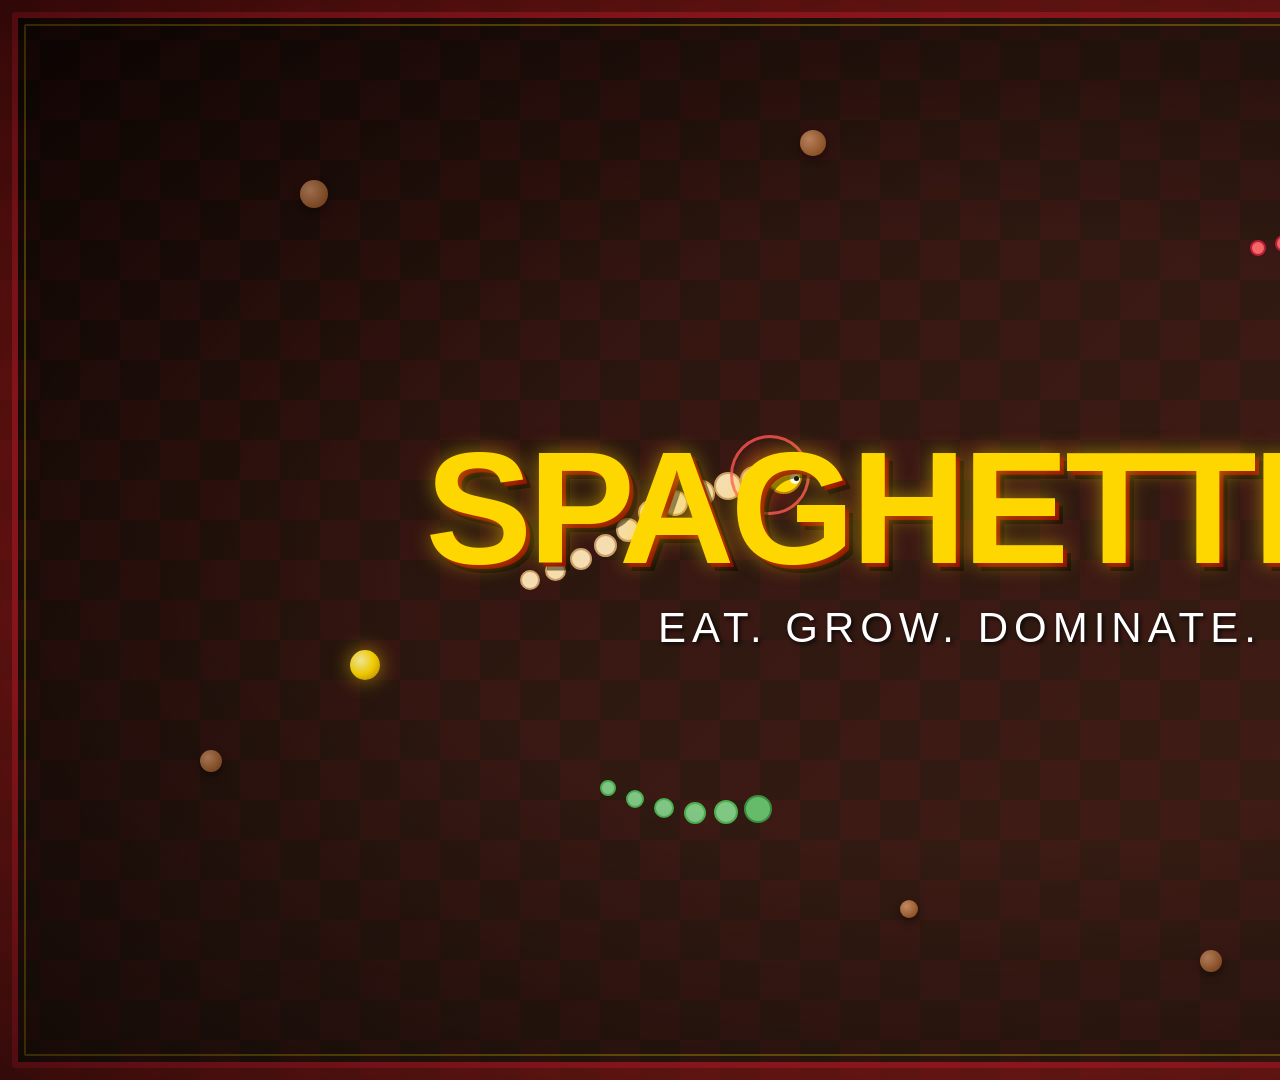
<file: covers/cover-landscape.html>
<!DOCTYPE html>
<html>
<head>
<meta charset="UTF-8">
<title>Cover Landscape 1920x1080</title>
<style>
* { margin: 0; padding: 0; box-sizing: border-box; }
body { overflow: hidden; }
.cover {
  width: 1920px;
  height: 1080px;
  background: linear-gradient(135deg, #1a0a05 0%, #2d1810 40%, #3d2015 100%);
  position: relative;
  overflow: hidden;
  font-family: 'Arial Black', sans-serif;
}

/* Checkerboard background */
.checkerboard {
  position: absolute;
  inset: 0;
  opacity: 0.08;
  background-image:
    linear-gradient(45deg, #c41e3a 25%, transparent 25%),
    linear-gradient(-45deg, #c41e3a 25%, transparent 25%),
    linear-gradient(45deg, transparent 75%, #c41e3a 75%),
    linear-gradient(-45deg, transparent 75%, #c41e3a 75%);
  background-size: 80px 80px;
  background-position: 0 0, 0 40px, 40px -40px, -40px 0;
}

/* Border */
.border {
  position: absolute;
  inset: 12px;
  border: 6px solid #c41e3a;
  border-radius: 4px;
  opacity: 0.7;
}
.border-inner {
  position: absolute;
  inset: 24px;
  border: 2px solid #ffd700;
  border-radius: 2px;
  opacity: 0.4;
}

/* Decorative meatballs */
.meatball {
  position: absolute;
  border-radius: 50%;
  background: radial-gradient(circle at 35% 35%, #d4956a, #8b4513);
  box-shadow: 0 4px 8px rgba(0,0,0,0.4);
}
.meatball.golden {
  background: radial-gradient(circle at 35% 35%, #fff4a3, #ffd700, #b8860b);
  box-shadow: 0 0 20px rgba(255, 215, 0, 0.6);
}
.meatball.chili {
  background: radial-gradient(circle at 35% 35%, #ff6b6b, #c41e3a, #8b0000);
  box-shadow: 0 0 15px rgba(196, 30, 58, 0.5);
}

/* Spaghetti snake */
.snake {
  position: absolute;
}
.segment {
  position: absolute;
  border-radius: 50%;
  background: #f5deb3;
  border: 2px solid #c99e6b;
}
.head {
  background: #ffd700;
  border-color: #b8860b;
  z-index: 10;
}
.eye {
  position: absolute;
  width: 10px;
  height: 10px;
  background: white;
  border-radius: 50%;
  z-index: 11;
}
.pupil {
  position: absolute;
  width: 5px;
  height: 5px;
  background: #000;
  border-radius: 50%;
  z-index: 12;
}

/* Bot snake (red) */
.bot-segment {
  position: absolute;
  border-radius: 50%;
  background: #ff6b6b;
  border: 2px solid #c41e3a;
}
.bot-head {
  background: #ff4444;
  border-color: #8b0000;
  z-index: 8;
}

/* Bot snake (green) */
.bot2-segment {
  position: absolute;
  border-radius: 50%;
  background: #81c784;
  border: 2px solid #4caf50;
}
.bot2-head {
  background: #66bb6a;
  border-color: #388e3c;
  z-index: 8;
}

/* Bot snake (purple) */
.bot3-segment {
  position: absolute;
  border-radius: 50%;
  background: #ce93d8;
  border: 2px solid #9c27b0;
}
.bot3-head {
  background: #ba68c8;
  border-color: #7b1fa2;
  z-index: 8;
}

/* Rampage aura */
.rampage-aura {
  position: absolute;
  width: 80px;
  height: 80px;
  border-radius: 50%;
  background: radial-gradient(circle, rgba(255,34,34,0.4) 0%, transparent 70%);
  border: 3px solid rgba(255,85,85,0.8);
  animation: pulse 0.6s ease-in-out infinite alternate;
  z-index: 5;
}
@keyframes pulse {
  from { transform: scale(0.9); opacity: 0.6; }
  to { transform: scale(1.2); opacity: 1; }
}

/* Title */
.title {
  position: absolute;
  top: 50%;
  left: 50%;
  transform: translate(-50%, -50%);
  text-align: center;
  z-index: 100;
}
.title h1 {
  font-size: 160px;
  color: #ffd700;
  text-shadow:
    0 0 20px rgba(255, 215, 0, 0.5),
    4px 4px 0 #8b0000,
    8px 8px 0 rgba(0,0,0,0.5);
  letter-spacing: -4px;
  line-height: 1;
}
.title .subtitle {
  font-size: 42px;
  color: #ffffff;
  text-shadow: 2px 2px 4px rgba(0,0,0,0.8);
  margin-top: 16px;
  letter-spacing: 6px;
}

/* Vignette */
.vignette {
  position: absolute;
  inset: 0;
  background: radial-gradient(ellipse at center, transparent 40%, rgba(0,0,0,0.6) 100%);
  z-index: 50;
  pointer-events: none;
}

/* Rampage flash border */
.rampage-border {
  position: absolute;
  inset: 0;
  border: 18px solid rgba(255, 34, 34, 0.4);
  z-index: 45;
  animation: borderPulse 1s ease-in-out infinite alternate;
}
@keyframes borderPulse {
  from { border-color: rgba(255, 34, 34, 0.3); }
  to { border-color: rgba(255, 34, 34, 0.6); }
}
</style>
</head>
<body>
<div class="cover">
  <div class="checkerboard"></div>
  <div class="border"></div>
  <div class="border-inner"></div>
  <div class="rampage-border"></div>

  <!-- Meatballs scattered -->
  <div class="meatball" style="width:28px;height:28px;top:180px;left:300px"></div>
  <div class="meatball" style="width:22px;height:22px;top:750px;left:200px"></div>
  <div class="meatball golden" style="width:32px;height:32px;top:400px;left:1600px"></div>
  <div class="meatball" style="width:24px;height:24px;top:850px;left:1500px"></div>
  <div class="meatball" style="width:20px;height:20px;top:300px;left:1750px"></div>
  <div class="meatball golden" style="width:30px;height:30px;top:650px;left:350px"></div>
  <div class="meatball chili" style="width:26px;height:26px;top:200px;left:1400px"></div>
  <div class="meatball" style="width:18px;height:18px;top:900px;left:900px"></div>
  <div class="meatball" style="width:26px;height:26px;top:130px;left:800px"></div>
  <div class="meatball" style="width:22px;height:22px;top:950px;left:1200px"></div>

  <!-- Player snake (curved, going right) with rampage aura -->
  <div class="rampage-aura" style="top:435px;left:730px"></div>
  <div class="segment" style="width:20px;height:20px;top:570px;left:520px"></div>
  <div class="segment" style="width:21px;height:21px;top:560px;left:545px"></div>
  <div class="segment" style="width:22px;height:22px;top:548px;left:570px"></div>
  <div class="segment" style="width:23px;height:23px;top:534px;left:594px"></div>
  <div class="segment" style="width:24px;height:24px;top:518px;left:616px"></div>
  <div class="segment" style="width:25px;height:25px;top:500px;left:638px"></div>
  <div class="segment" style="width:26px;height:26px;top:490px;left:662px"></div>
  <div class="segment" style="width:27px;height:27px;top:480px;left:688px"></div>
  <div class="segment" style="width:28px;height:28px;top:472px;left:714px"></div>
  <div class="segment" style="width:28px;height:28px;top:466px;left:740px"></div>
  <div class="segment head" style="width:36px;height:36px;top:458px;left:766px"></div>
  <div class="eye" style="top:462px;left:790px"></div>
  <div class="eye" style="top:474px;left:790px"></div>
  <div class="pupil" style="top:464px;left:794px"></div>
  <div class="pupil" style="top:476px;left:794px"></div>

  <!-- Bot snake red (top right) -->
  <div class="bot-segment" style="width:16px;height:16px;top:240px;left:1250px"></div>
  <div class="bot-segment" style="width:17px;height:17px;top:235px;left:1275px"></div>
  <div class="bot-segment" style="width:18px;height:18px;top:228px;left:1300px"></div>
  <div class="bot-segment" style="width:20px;height:20px;top:220px;left:1328px"></div>
  <div class="bot-segment" style="width:22px;height:22px;top:215px;left:1356px"></div>
  <div class="bot-segment" style="width:24px;height:24px;top:212px;left:1384px"></div>
  <div class="bot-segment bot-head" style="width:30px;height:30px;top:208px;left:1414px"></div>

  <!-- Bot snake green (bottom left) -->
  <div class="bot2-segment" style="width:16px;height:16px;top:780px;left:600px"></div>
  <div class="bot2-segment" style="width:18px;height:18px;top:790px;left:626px"></div>
  <div class="bot2-segment" style="width:20px;height:20px;top:798px;left:654px"></div>
  <div class="bot2-segment" style="width:22px;height:22px;top:802px;left:684px"></div>
  <div class="bot2-segment" style="width:24px;height:24px;top:800px;left:714px"></div>
  <div class="bot2-segment bot2-head" style="width:28px;height:28px;top:795px;left:744px"></div>

  <!-- Bot snake purple (right) -->
  <div class="bot3-segment" style="width:14px;height:14px;top:620px;left:1400px"></div>
  <div class="bot3-segment" style="width:16px;height:16px;top:610px;left:1424px"></div>
  <div class="bot3-segment" style="width:18px;height:18px;top:598px;left:1450px"></div>
  <div class="bot3-segment" style="width:20px;height:20px;top:585px;left:1478px"></div>
  <div class="bot3-segment" style="width:22px;height:22px;top:575px;left:1506px"></div>
  <div class="bot3-segment bot3-head" style="width:26px;height:26px;top:568px;left:1536px"></div>

  <!-- Title -->
  <div class="title">
    <h1>SPAGHETTI.IO</h1>
    <div class="subtitle">EAT. GROW. DOMINATE.</div>
  </div>

  <div class="vignette"></div>
</div>
</body>
</html>
</file>
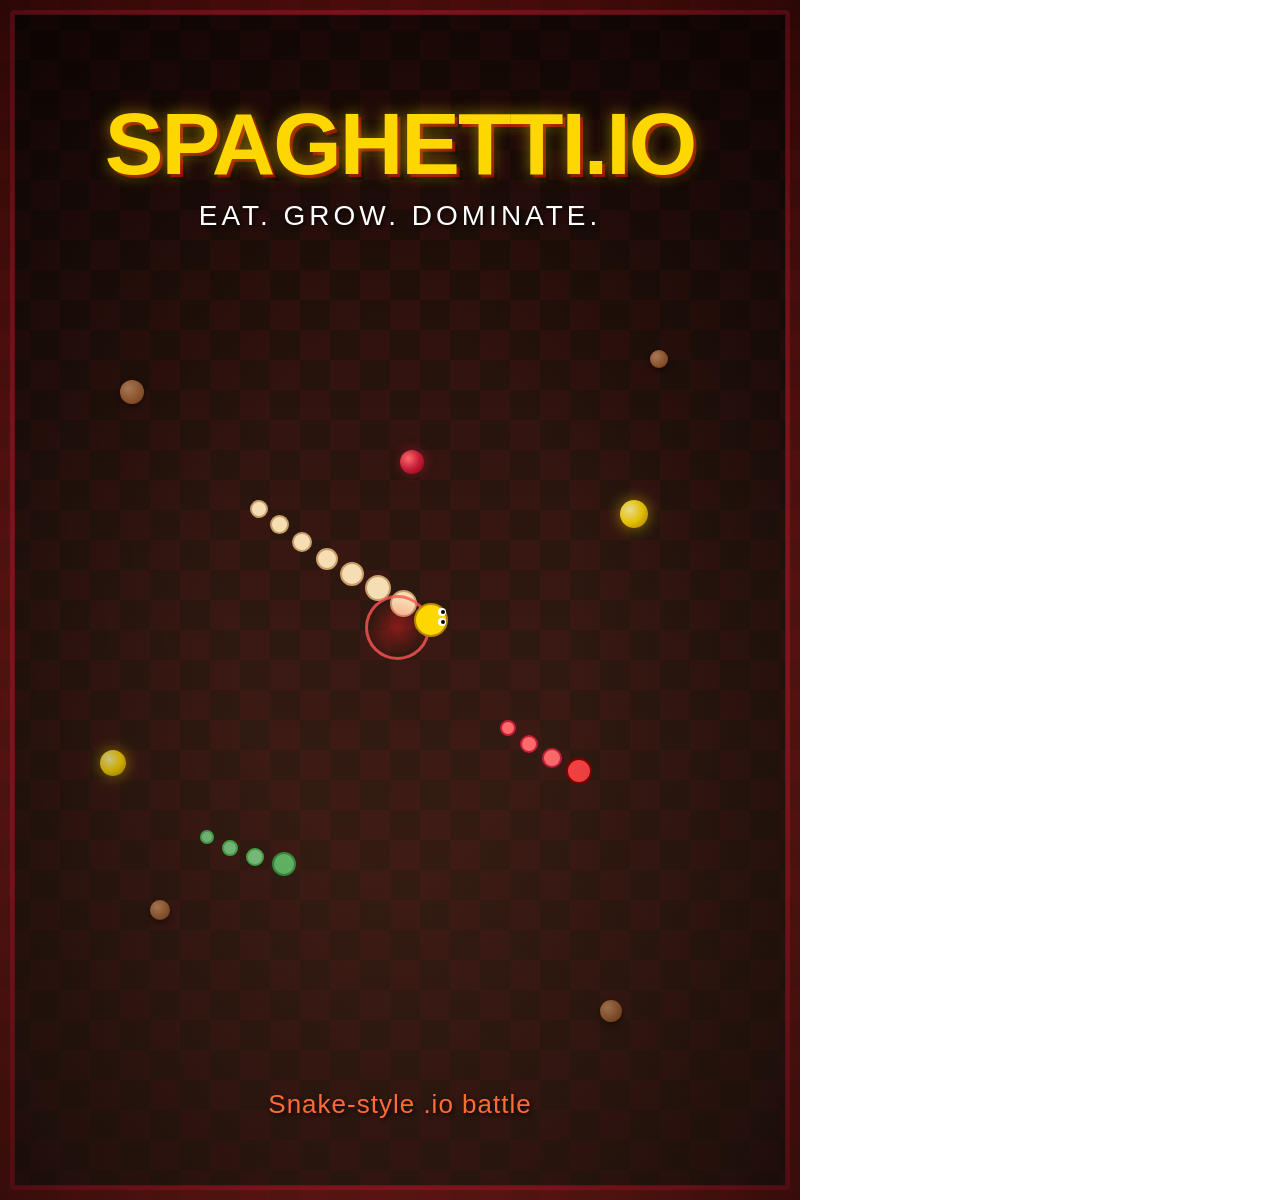
<file: covers/cover-portrait.html>
<!DOCTYPE html>
<html>
<head>
<meta charset="UTF-8">
<title>Cover Portrait 800x1200</title>
<style>
* { margin: 0; padding: 0; box-sizing: border-box; }
body { overflow: hidden; }
.cover {
  width: 800px;
  height: 1200px;
  background: linear-gradient(180deg, #1a0a05 0%, #2d1810 50%, #3d2015 100%);
  position: relative;
  overflow: hidden;
  font-family: 'Arial Black', sans-serif;
}

.checkerboard {
  position: absolute;
  inset: 0;
  opacity: 0.08;
  background-image:
    linear-gradient(45deg, #c41e3a 25%, transparent 25%),
    linear-gradient(-45deg, #c41e3a 25%, transparent 25%),
    linear-gradient(45deg, transparent 75%, #c41e3a 75%),
    linear-gradient(-45deg, transparent 75%, #c41e3a 75%);
  background-size: 60px 60px;
  background-position: 0 0, 0 30px, 30px -30px, -30px 0;
}

.border {
  position: absolute;
  inset: 10px;
  border: 5px solid #c41e3a;
  border-radius: 4px;
  opacity: 0.7;
}

.meatball {
  position: absolute;
  border-radius: 50%;
  background: radial-gradient(circle at 35% 35%, #d4956a, #8b4513);
  box-shadow: 0 3px 6px rgba(0,0,0,0.4);
}
.meatball.golden {
  background: radial-gradient(circle at 35% 35%, #fff4a3, #ffd700, #b8860b);
  box-shadow: 0 0 15px rgba(255, 215, 0, 0.6);
}
.meatball.chili {
  background: radial-gradient(circle at 35% 35%, #ff6b6b, #c41e3a, #8b0000);
  box-shadow: 0 0 12px rgba(196, 30, 58, 0.5);
}

.segment {
  position: absolute;
  border-radius: 50%;
  background: #f5deb3;
  border: 2px solid #c99e6b;
}
.head {
  background: #ffd700;
  border-color: #b8860b;
  z-index: 10;
}
.eye {
  position: absolute;
  width: 8px;
  height: 8px;
  background: white;
  border-radius: 50%;
  z-index: 11;
}
.pupil {
  position: absolute;
  width: 4px;
  height: 4px;
  background: #000;
  border-radius: 50%;
  z-index: 12;
}

.bot-segment {
  position: absolute;
  border-radius: 50%;
  background: #ff6b6b;
  border: 2px solid #c41e3a;
}
.bot-head {
  background: #ff4444;
  border-color: #8b0000;
  z-index: 8;
}

.bot2-segment {
  position: absolute;
  border-radius: 50%;
  background: #81c784;
  border: 2px solid #4caf50;
}
.bot2-head {
  background: #66bb6a;
  border-color: #388e3c;
  z-index: 8;
}

.rampage-aura {
  position: absolute;
  width: 65px;
  height: 65px;
  border-radius: 50%;
  background: radial-gradient(circle, rgba(255,34,34,0.4) 0%, transparent 70%);
  border: 3px solid rgba(255,85,85,0.8);
  z-index: 5;
}

.title {
  position: absolute;
  top: 100px;
  left: 50%;
  transform: translateX(-50%);
  text-align: center;
  z-index: 100;
}
.title h1 {
  font-size: 88px;
  color: #ffd700;
  text-shadow:
    0 0 15px rgba(255, 215, 0, 0.5),
    3px 3px 0 #8b0000,
    6px 6px 0 rgba(0,0,0,0.5);
  letter-spacing: -2px;
  line-height: 1;
}
.title .subtitle {
  font-size: 28px;
  color: #ffffff;
  text-shadow: 2px 2px 4px rgba(0,0,0,0.8);
  margin-top: 12px;
  letter-spacing: 4px;
}

.tagline {
  position: absolute;
  bottom: 80px;
  left: 50%;
  transform: translateX(-50%);
  text-align: center;
  z-index: 100;
}
.tagline p {
  font-size: 26px;
  color: #ff6b35;
  text-shadow: 2px 2px 4px rgba(0,0,0,0.8);
  letter-spacing: 1px;
}

.vignette {
  position: absolute;
  inset: 0;
  background: radial-gradient(ellipse at center, transparent 30%, rgba(0,0,0,0.6) 100%);
  z-index: 50;
  pointer-events: none;
}

.rampage-border {
  position: absolute;
  inset: 0;
  border: 14px solid rgba(255, 34, 34, 0.35);
  z-index: 45;
}
</style>
</head>
<body>
<div class="cover">
  <div class="checkerboard"></div>
  <div class="border"></div>
  <div class="rampage-border"></div>

  <!-- Meatballs -->
  <div class="meatball" style="width:24px;height:24px;top:380px;left:120px"></div>
  <div class="meatball golden" style="width:28px;height:28px;top:500px;left:620px"></div>
  <div class="meatball" style="width:20px;height:20px;top:900px;left:150px"></div>
  <div class="meatball chili" style="width:24px;height:24px;top:450px;left:400px"></div>
  <div class="meatball" style="width:22px;height:22px;top:1000px;left:600px"></div>
  <div class="meatball golden" style="width:26px;height:26px;top:750px;left:100px"></div>
  <div class="meatball" style="width:18px;height:18px;top:350px;left:650px"></div>

  <!-- Player snake (curving down) -->
  <div class="rampage-aura" style="top:595px;left:365px"></div>
  <div class="segment" style="width:18px;height:18px;top:500px;left:250px"></div>
  <div class="segment" style="width:19px;height:19px;top:515px;left:270px"></div>
  <div class="segment" style="width:20px;height:20px;top:532px;left:292px"></div>
  <div class="segment" style="width:22px;height:22px;top:548px;left:316px"></div>
  <div class="segment" style="width:24px;height:24px;top:562px;left:340px"></div>
  <div class="segment" style="width:26px;height:26px;top:575px;left:365px"></div>
  <div class="segment" style="width:27px;height:27px;top:590px;left:390px"></div>
  <div class="segment head" style="width:34px;height:34px;top:603px;left:414px"></div>
  <div class="eye" style="top:608px;left:438px"></div>
  <div class="eye" style="top:618px;left:438px"></div>
  <div class="pupil" style="top:610px;left:441px"></div>
  <div class="pupil" style="top:620px;left:441px"></div>

  <!-- Bot red -->
  <div class="bot-segment" style="width:16px;height:16px;top:720px;left:500px"></div>
  <div class="bot-segment" style="width:18px;height:18px;top:735px;left:520px"></div>
  <div class="bot-segment" style="width:20px;height:20px;top:748px;left:542px"></div>
  <div class="bot-segment bot-head" style="width:26px;height:26px;top:758px;left:566px"></div>

  <!-- Bot green -->
  <div class="bot2-segment" style="width:14px;height:14px;top:830px;left:200px"></div>
  <div class="bot2-segment" style="width:16px;height:16px;top:840px;left:222px"></div>
  <div class="bot2-segment" style="width:18px;height:18px;top:848px;left:246px"></div>
  <div class="bot2-segment bot2-head" style="width:24px;height:24px;top:852px;left:272px"></div>

  <!-- Title -->
  <div class="title">
    <h1>SPAGHETTI.IO</h1>
    <div class="subtitle">EAT. GROW. DOMINATE.</div>
  </div>

  <div class="tagline">
    <p>Snake-style .io battle</p>
  </div>

  <div class="vignette"></div>
</div>
</body>
</html>
</file>
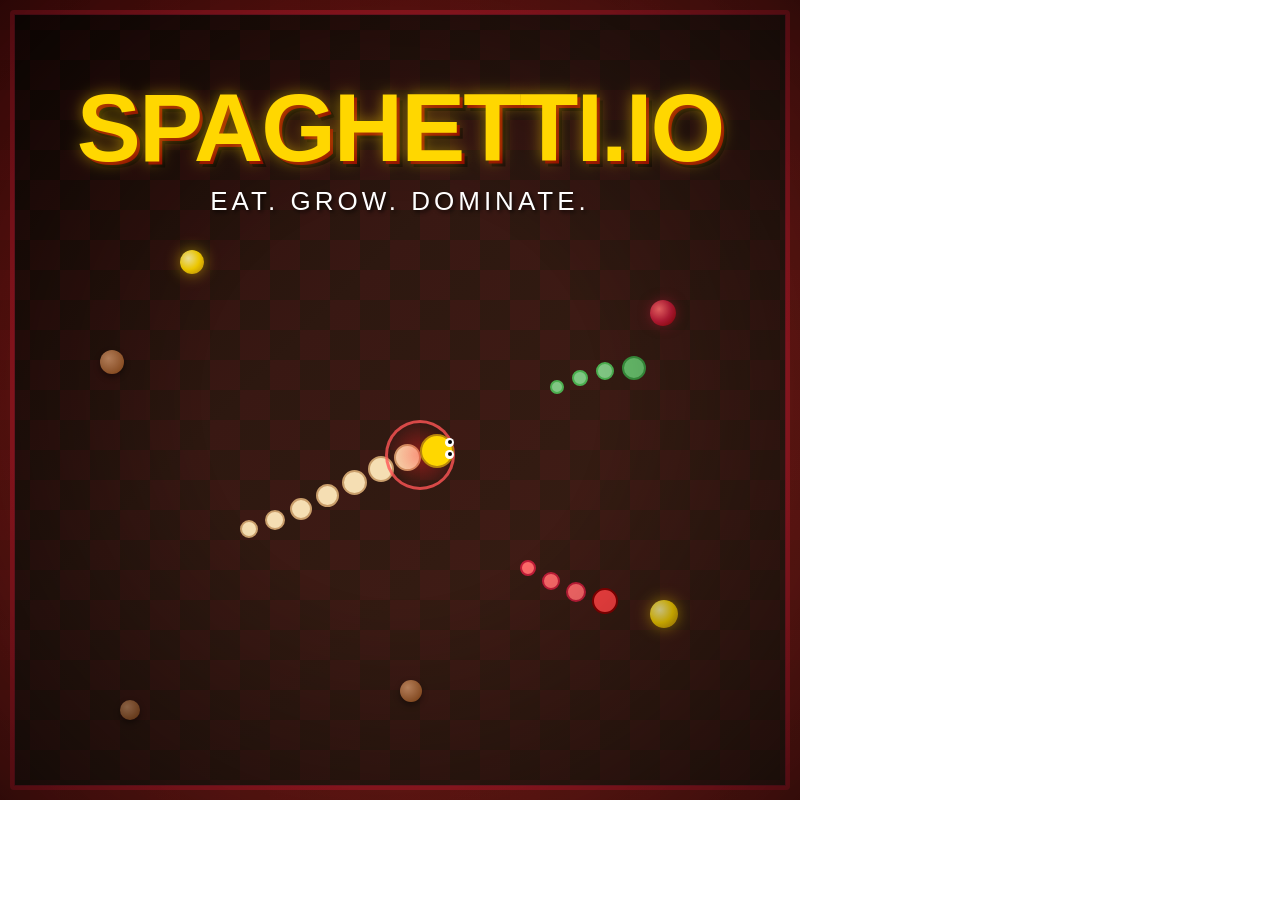
<file: covers/cover-square.html>
<!DOCTYPE html>
<html>
<head>
<meta charset="UTF-8">
<title>Cover Square 800x800</title>
<style>
* { margin: 0; padding: 0; box-sizing: border-box; }
body { overflow: hidden; }
.cover {
  width: 800px;
  height: 800px;
  background: linear-gradient(135deg, #1a0a05 0%, #2d1810 40%, #3d2015 100%);
  position: relative;
  overflow: hidden;
  font-family: 'Arial Black', sans-serif;
}
.checkerboard {
  position: absolute;
  inset: 0;
  opacity: 0.08;
  background-image:
    linear-gradient(45deg, #c41e3a 25%, transparent 25%),
    linear-gradient(-45deg, #c41e3a 25%, transparent 25%),
    linear-gradient(45deg, transparent 75%, #c41e3a 75%),
    linear-gradient(-45deg, transparent 75%, #c41e3a 75%);
  background-size: 60px 60px;
  background-position: 0 0, 0 30px, 30px -30px, -30px 0;
}
.border {
  position: absolute; inset: 10px;
  border: 5px solid #c41e3a; border-radius: 4px; opacity: 0.7;
}
.meatball {
  position: absolute; border-radius: 50%;
  background: radial-gradient(circle at 35% 35%, #d4956a, #8b4513);
  box-shadow: 0 3px 6px rgba(0,0,0,0.4);
}
.meatball.golden {
  background: radial-gradient(circle at 35% 35%, #fff4a3, #ffd700, #b8860b);
  box-shadow: 0 0 15px rgba(255, 215, 0, 0.6);
}
.meatball.chili {
  background: radial-gradient(circle at 35% 35%, #ff6b6b, #c41e3a, #8b0000);
  box-shadow: 0 0 12px rgba(196, 30, 58, 0.5);
}
.segment {
  position: absolute; border-radius: 50%;
  background: #f5deb3; border: 2px solid #c99e6b;
}
.head { background: #ffd700; border-color: #b8860b; z-index: 10; }
.eye {
  position: absolute; width: 9px; height: 9px;
  background: white; border-radius: 50%; z-index: 11;
}
.pupil {
  position: absolute; width: 4px; height: 4px;
  background: #000; border-radius: 50%; z-index: 12;
}
.bot-segment {
  position: absolute; border-radius: 50%;
  background: #ff6b6b; border: 2px solid #c41e3a;
}
.bot-head { background: #ff4444; border-color: #8b0000; z-index: 8; }
.bot2-segment {
  position: absolute; border-radius: 50%;
  background: #81c784; border: 2px solid #4caf50;
}
.bot2-head { background: #66bb6a; border-color: #388e3c; z-index: 8; }
.rampage-aura {
  position: absolute; width: 70px; height: 70px; border-radius: 50%;
  background: radial-gradient(circle, rgba(255,34,34,0.4) 0%, transparent 70%);
  border: 3px solid rgba(255,85,85,0.8); z-index: 5;
  animation: pulse 0.6s ease-in-out infinite alternate;
}
@keyframes pulse {
  from { transform: scale(0.9); opacity: 0.6; }
  to { transform: scale(1.2); opacity: 1; }
}
.title {
  position: absolute; top: 80px; left: 50%; transform: translateX(-50%);
  text-align: center; z-index: 100;
}
.title h1 {
  font-size: 96px; color: #ffd700;
  text-shadow: 0 0 15px rgba(255,215,0,0.5), 3px 3px 0 #8b0000, 6px 6px 0 rgba(0,0,0,0.5);
  letter-spacing: -2px; line-height: 1;
}
.title .subtitle {
  font-size: 26px; color: #fff;
  text-shadow: 2px 2px 4px rgba(0,0,0,0.8);
  margin-top: 10px; letter-spacing: 4px;
}
.vignette {
  position: absolute; inset: 0;
  background: radial-gradient(ellipse at center, transparent 35%, rgba(0,0,0,0.6) 100%);
  z-index: 50; pointer-events: none;
}
.rampage-border {
  position: absolute; inset: 0;
  border: 14px solid rgba(255, 34, 34, 0.35); z-index: 45;
}
</style>
</head>
<body>
<div class="cover">
  <div class="checkerboard"></div>
  <div class="border"></div>
  <div class="rampage-border"></div>

  <!-- Meatballs -->
  <div class="meatball" style="width:24px;height:24px;top:350px;left:100px"></div>
  <div class="meatball golden" style="width:28px;height:28px;top:600px;left:650px"></div>
  <div class="meatball" style="width:20px;height:20px;top:700px;left:120px"></div>
  <div class="meatball chili" style="width:26px;height:26px;top:300px;left:650px"></div>
  <div class="meatball" style="width:22px;height:22px;top:680px;left:400px"></div>
  <div class="meatball golden" style="width:24px;height:24px;top:250px;left:180px"></div>

  <!-- Player snake (center, curving) -->
  <div class="rampage-aura" style="top:420px;left:385px"></div>
  <div class="segment" style="width:18px;height:18px;top:520px;left:240px"></div>
  <div class="segment" style="width:20px;height:20px;top:510px;left:265px"></div>
  <div class="segment" style="width:22px;height:22px;top:498px;left:290px"></div>
  <div class="segment" style="width:23px;height:23px;top:484px;left:316px"></div>
  <div class="segment" style="width:25px;height:25px;top:470px;left:342px"></div>
  <div class="segment" style="width:26px;height:26px;top:456px;left:368px"></div>
  <div class="segment" style="width:27px;height:27px;top:444px;left:394px"></div>
  <div class="segment head" style="width:34px;height:34px;top:434px;left:420px"></div>
  <div class="eye" style="top:438px;left:445px"></div>
  <div class="eye" style="top:450px;left:445px"></div>
  <div class="pupil" style="top:440px;left:448px"></div>
  <div class="pupil" style="top:452px;left:448px"></div>

  <!-- Bot red -->
  <div class="bot-segment" style="width:16px;height:16px;top:560px;left:520px"></div>
  <div class="bot-segment" style="width:18px;height:18px;top:572px;left:542px"></div>
  <div class="bot-segment" style="width:20px;height:20px;top:582px;left:566px"></div>
  <div class="bot-segment bot-head" style="width:26px;height:26px;top:588px;left:592px"></div>

  <!-- Bot green -->
  <div class="bot2-segment" style="width:14px;height:14px;top:380px;left:550px"></div>
  <div class="bot2-segment" style="width:16px;height:16px;top:370px;left:572px"></div>
  <div class="bot2-segment" style="width:18px;height:18px;top:362px;left:596px"></div>
  <div class="bot2-segment bot2-head" style="width:24px;height:24px;top:356px;left:622px"></div>

  <!-- Title -->
  <div class="title">
    <h1>SPAGHETTI.IO</h1>
    <div class="subtitle">EAT. GROW. DOMINATE.</div>
  </div>

  <div class="vignette"></div>
</div>
</body>
</html>
</file>
